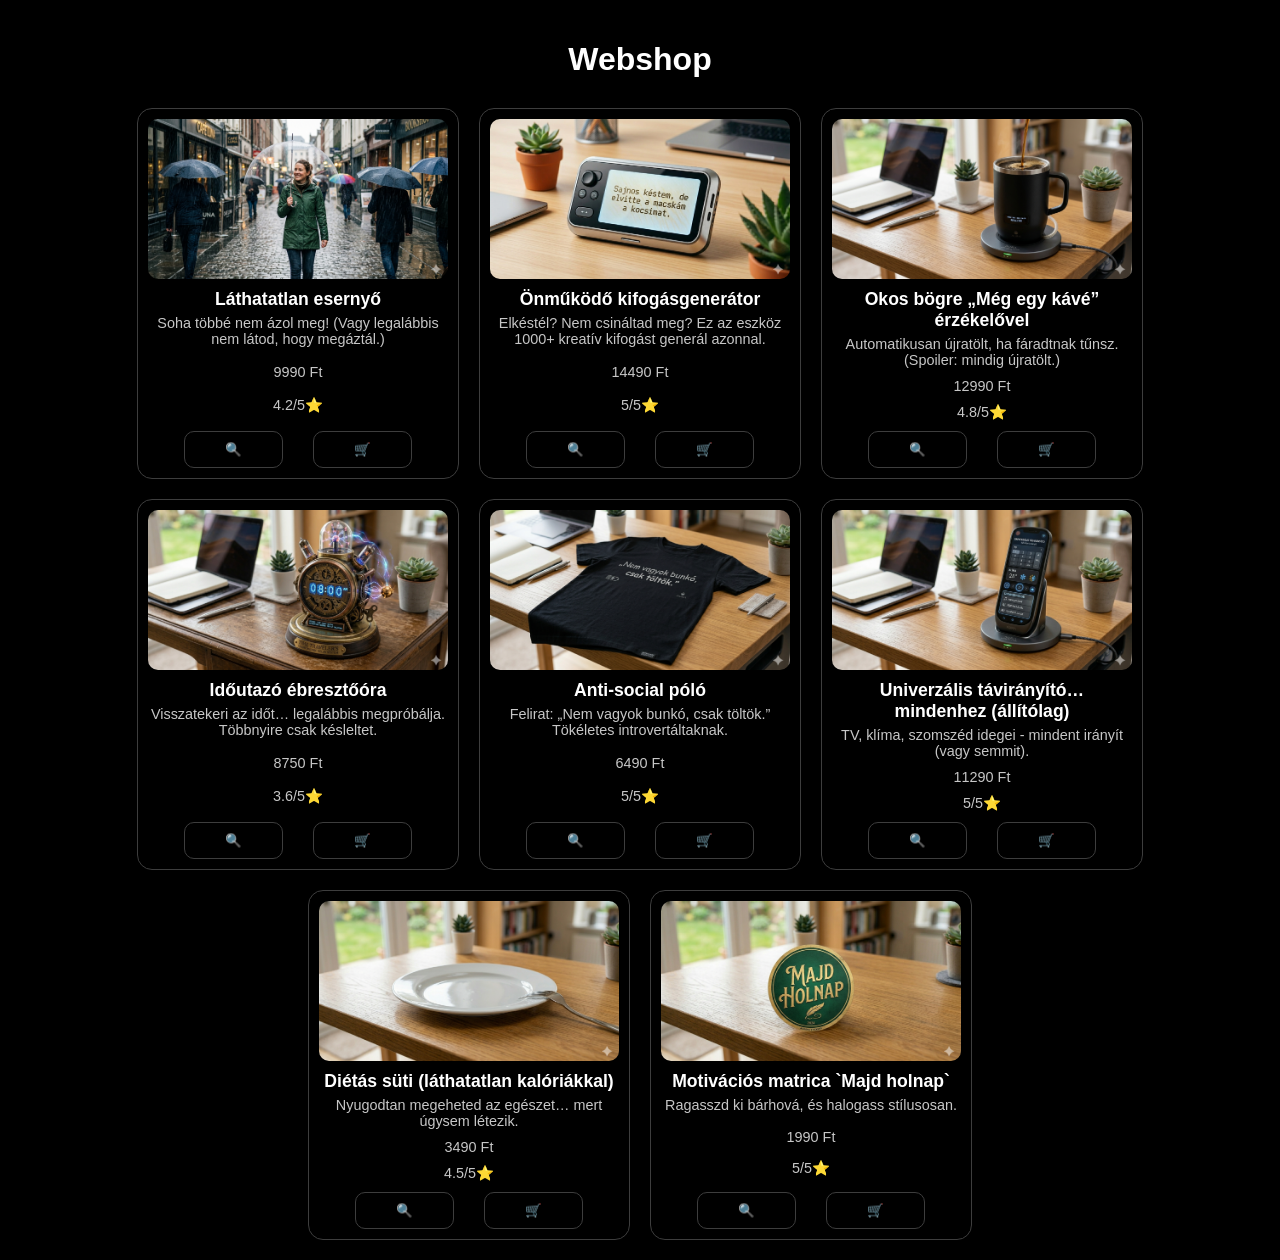
<file: index.html>
<!DOCTYPE html>
<html lang="en">
<head>
    <meta charset="UTF-8">
    <meta name="viewport" content="width=device-width, initial-scale=1.0">
    <title>Bernáth Milán, Gubek Vera</title>
    <script type="module" src="index.js"></script>
    <link rel="stylesheet" href="stilus.css">
</head>
<body>
    <main>
        <header>
            <h1>Webshop</h1>
        </header>
        <article>
            <div class="termekek">
                
            </div>
        </article>
    </main>
    <div id="termek-modal" class="modal-overlay" style="display:none;">
        <div class="modal-tartalom">
            <div class="modal-body">
            </div>
            <button class="bezar">Bezár</button>
        </div>
    </div>
</body>
</html>
</file>
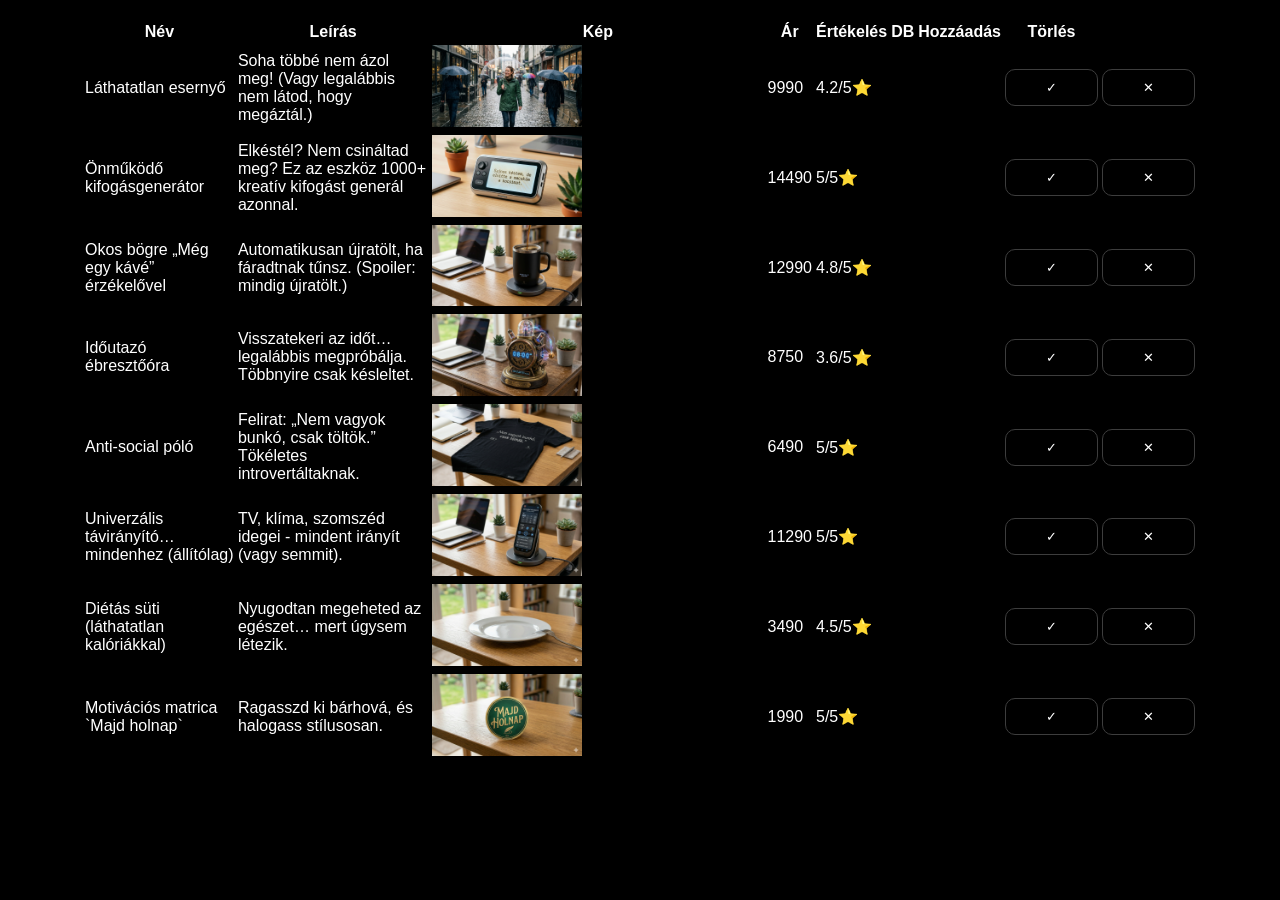
<file: admin.html>
<!DOCTYPE html>
<html lang="en">
<head>
    <meta charset="UTF-8">
    <meta name="viewport" content="width=device-width, initial-scale=1.0">
    <title>Bernáth Milán, Gubek Vera</title>
    <script type="module" src="admin.js"></script>
    <link rel="stylesheet" href="stilus.css">
</head>
<body>
    <article>
        <table>
            <tr>
                <th>Név</th>
                <th>Leírás</th>
                <th>Kép</th>
                <th>Ár</th>
                <th>Értékelés</th>
                <th>DB</th>
                <th>Hozzáadás</th>
                <th>Törlés</th>
            </tr>
            <tbody class="tabla">

            </tbody>
        </table>
    </article>
</body>
</html>
</file>
<file: stilus.css>
body {
    font-family: sans-serif;
    background-color: black;
    margin: 0;
    padding: 20px;
    color: white;
}

header {
    text-align: center;
    margin-bottom: 30px;
}

article {
    max-width: 1200px;
    width: 90%;
    margin: 0 auto;
}

.termekek {
    display: flex;
    flex-wrap: wrap;
    gap: 20px;
    justify-content: center;
}

.termekek .kep {
    border: 1px solid rgb(61, 61, 61);
    border-radius: 15px;
    padding: 10px;
    width: 300px;
    transition: transform 0.3s ease, box-shadow 0.3s ease;
    display: flex;
    flex-direction: column;
}

.termekek .kep:hover {
    transform: translateY(-5px);
    box-shadow: 0 8px 16px rgba(255, 255, 255, 0.2);
}

.termekek img {
    width: 100%;
    height: 160px;
    object-fit: cover;
    border-radius: 10px;
}


.kep h1 {
    font-size: 1.1rem;
    margin: 10px 0 5px 0;
    color: white;
    text-align: center;
}

.kep p {
    font-size: 0.9rem;
    color: rgb(199, 199, 199);
    margin: 0 0 10px 0;
    text-align: center;
    flex-grow: 1;
}

.gombok{
    display: flex;
    justify-content: center;
    gap: 10%;
}

button{
    border: 1px solid rgb(61, 61, 61);
    border-radius: 10px;
    padding: 10px 40px;
    background-color: black;
    color: white;
    cursor: pointer;
    transition: background-color 0.3s ease, box-shadow 0.3s ease;
}

button:hover {
    background-color: rgb(255, 225, 0);
    box-shadow: 0 4px 8px rgba(255, 225, 0, 0.524);
}

.modal-overlay {
    position: fixed;
    top: 0;
    left: 0;
    width: 100%;
    height: 100%;
    background-color: rgba(0, 0, 0, 0.9);
    display: flex;
    justify-content: center;
    align-items: center;
    z-index: 1000;
}

.modal-tartalom {
    background: black;
    padding: 20px;
    border-radius: 15px;
    position: relative;
    max-width: 80%;
    box-shadow: 0 0 20px rgba(255,255,255,0.2);
    animation: zoomIn 0.3s ease;
}

.bezar {
    display: block;
    justify-self: center;
    border: 1px solid rgb(61, 61, 61);
    border-radius: 10px;
    padding: 15px 45px;
    background-color: black;
    color: white;
    cursor: pointer;
    transition: background-color 0.3s ease, box-shadow 0.3s ease;
}

.bezar:hover {
    background-color: rgb(255, 0, 0);
    box-shadow: 0 4px 8px rgba(255, 0, 0, 0.524);
}

.nagy-kartya {
    display: flex;
    flex-direction: column;
    justify-content: center;
    align-items: center;
    gap: 20px;
}

.nagy-kartya-info {
    text-align: center;
}

.nagy-kartya img{
    max-width: 70%;
    height: auto;
    border-radius: 10px;
}

@keyframes zoomIn {
    from { transform: scale(0.5); opacity: 0; }
    to { transform: scale(1); opacity: 1; }
}

.tabla img{
    max-width: 40%;
    min-width: 150px;
}
</file>
